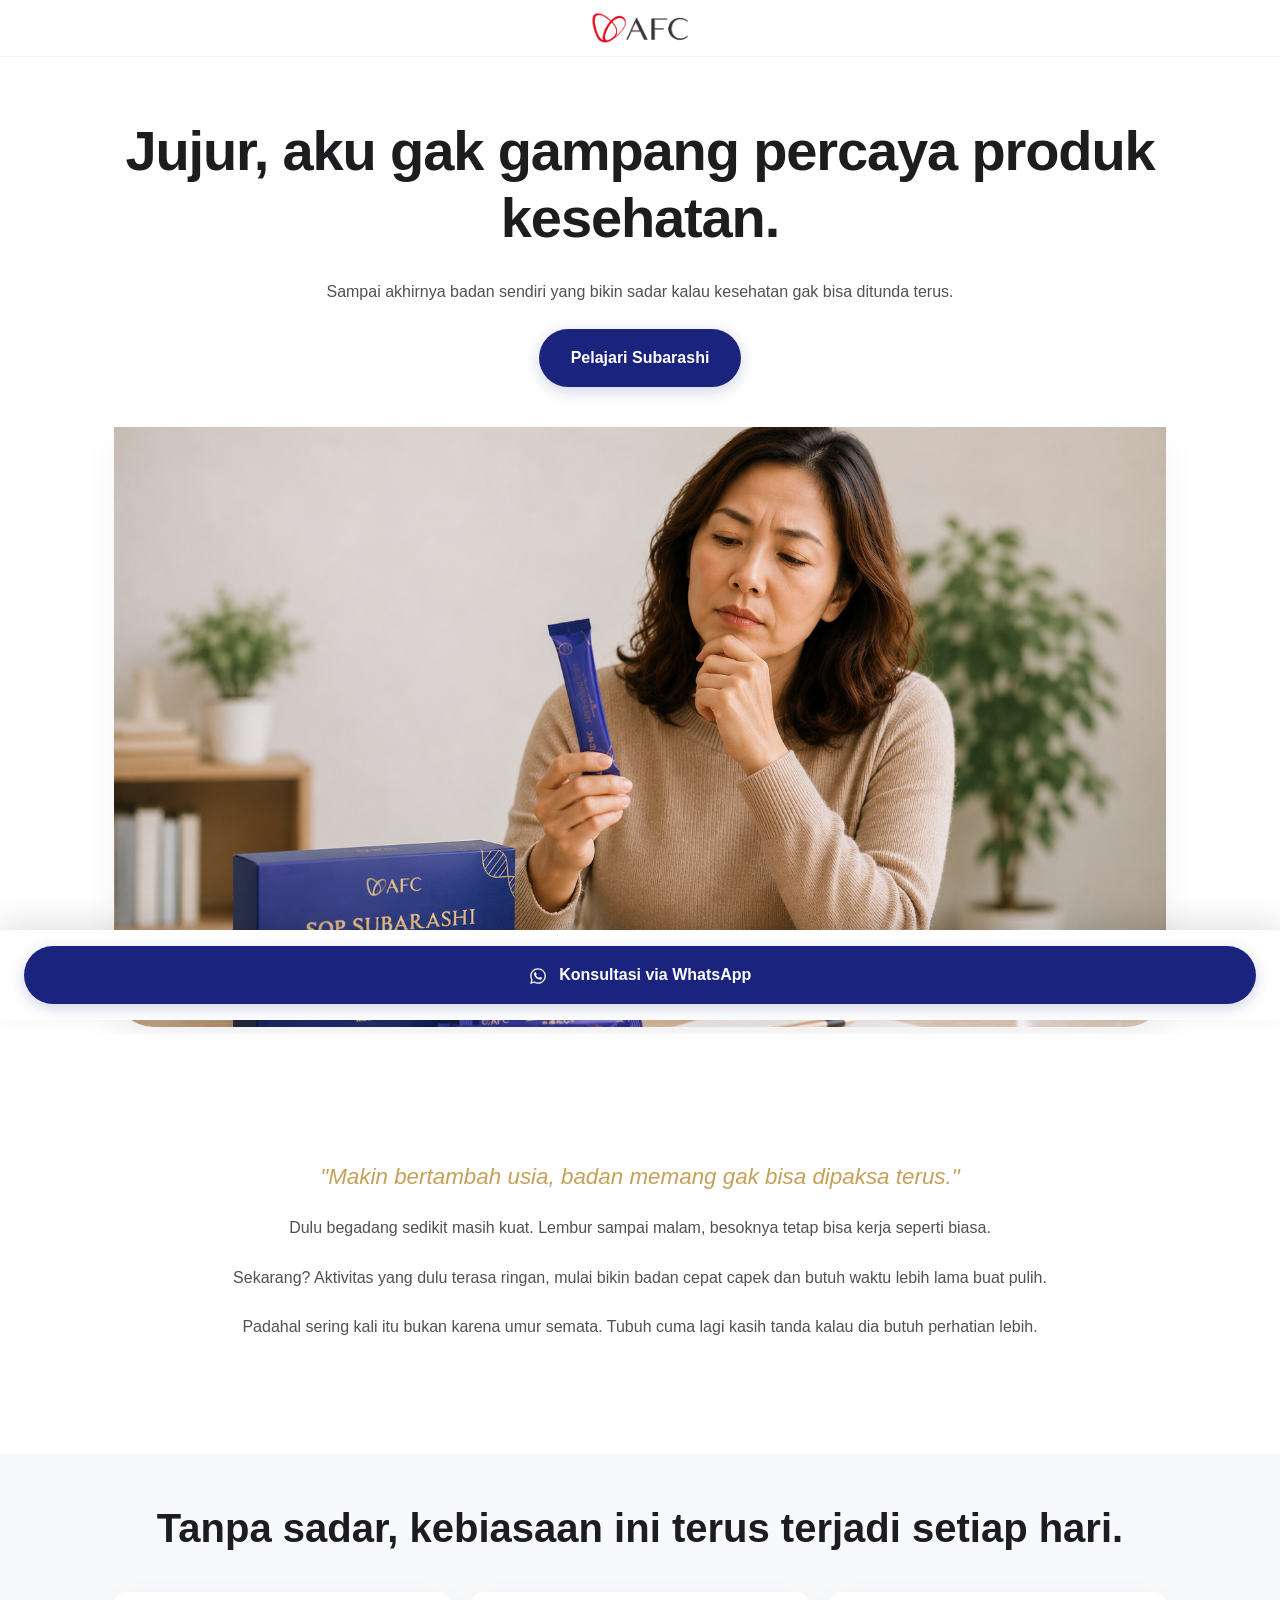
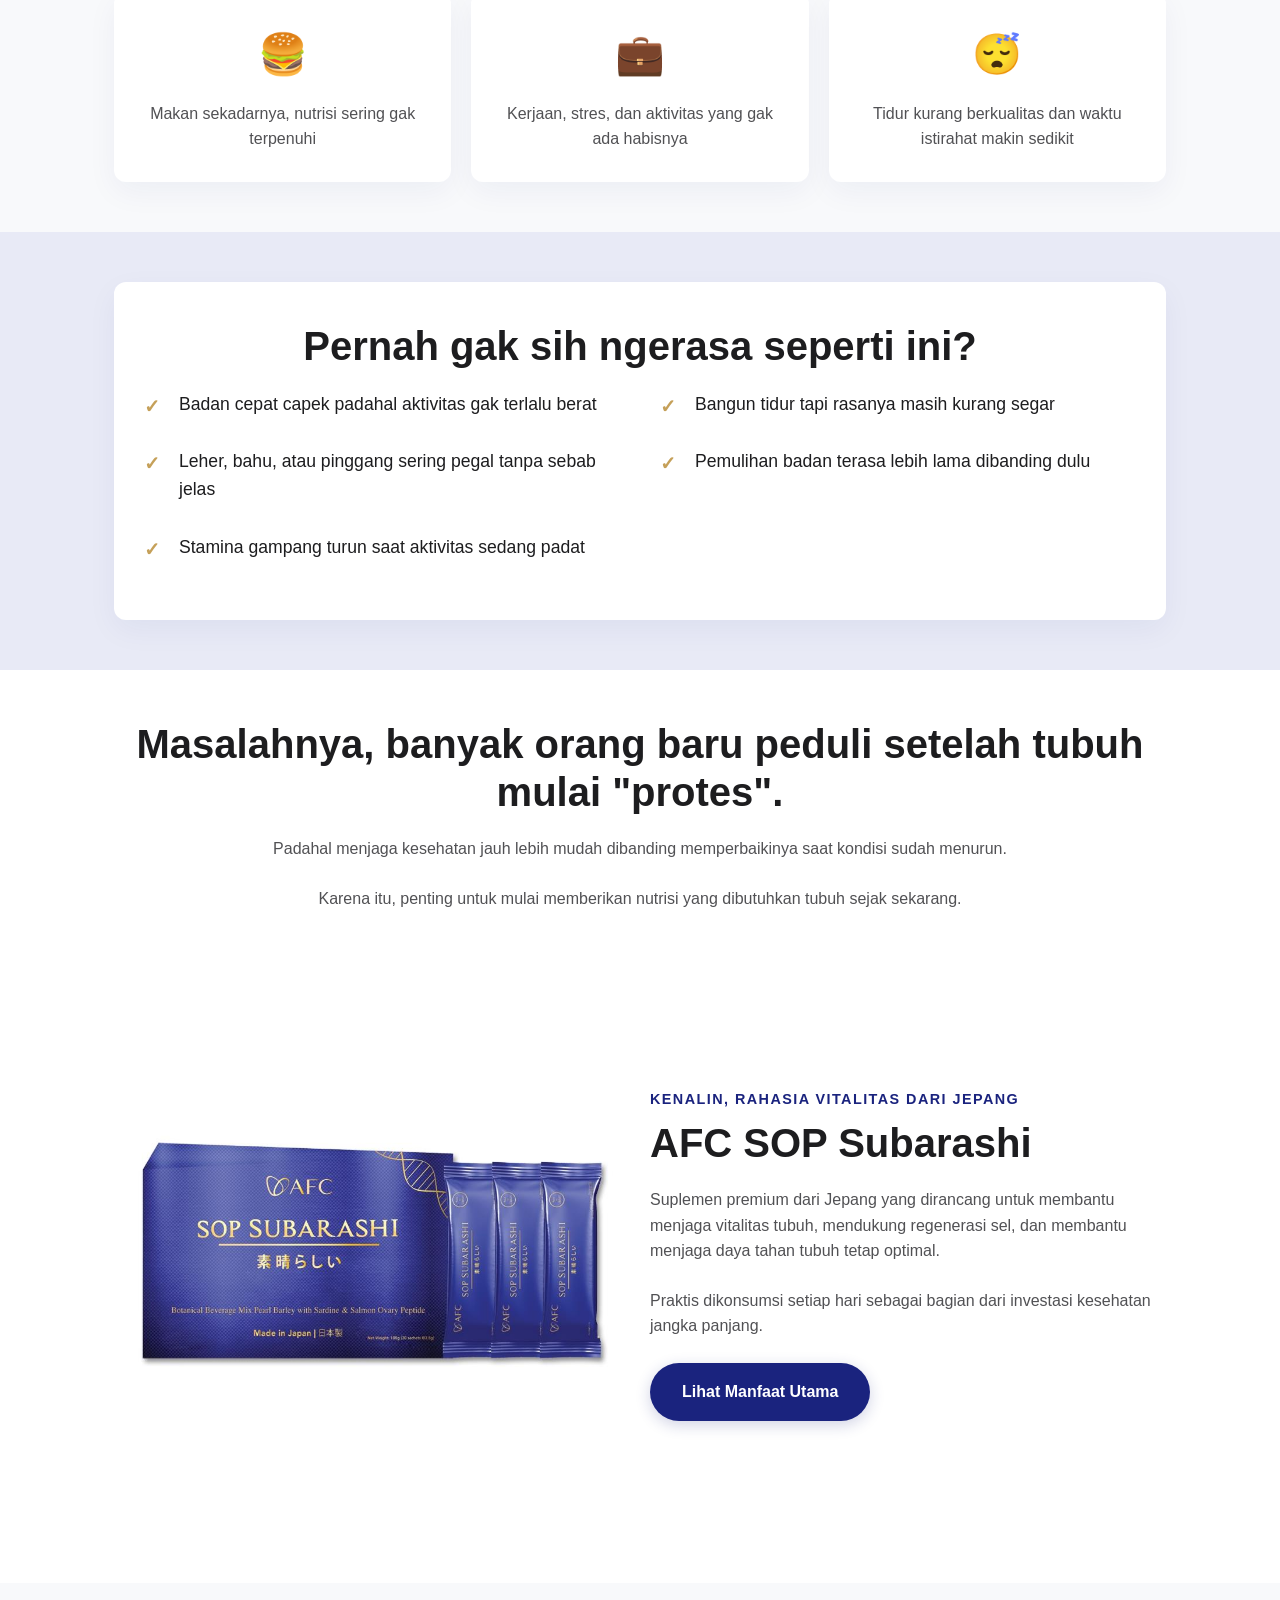
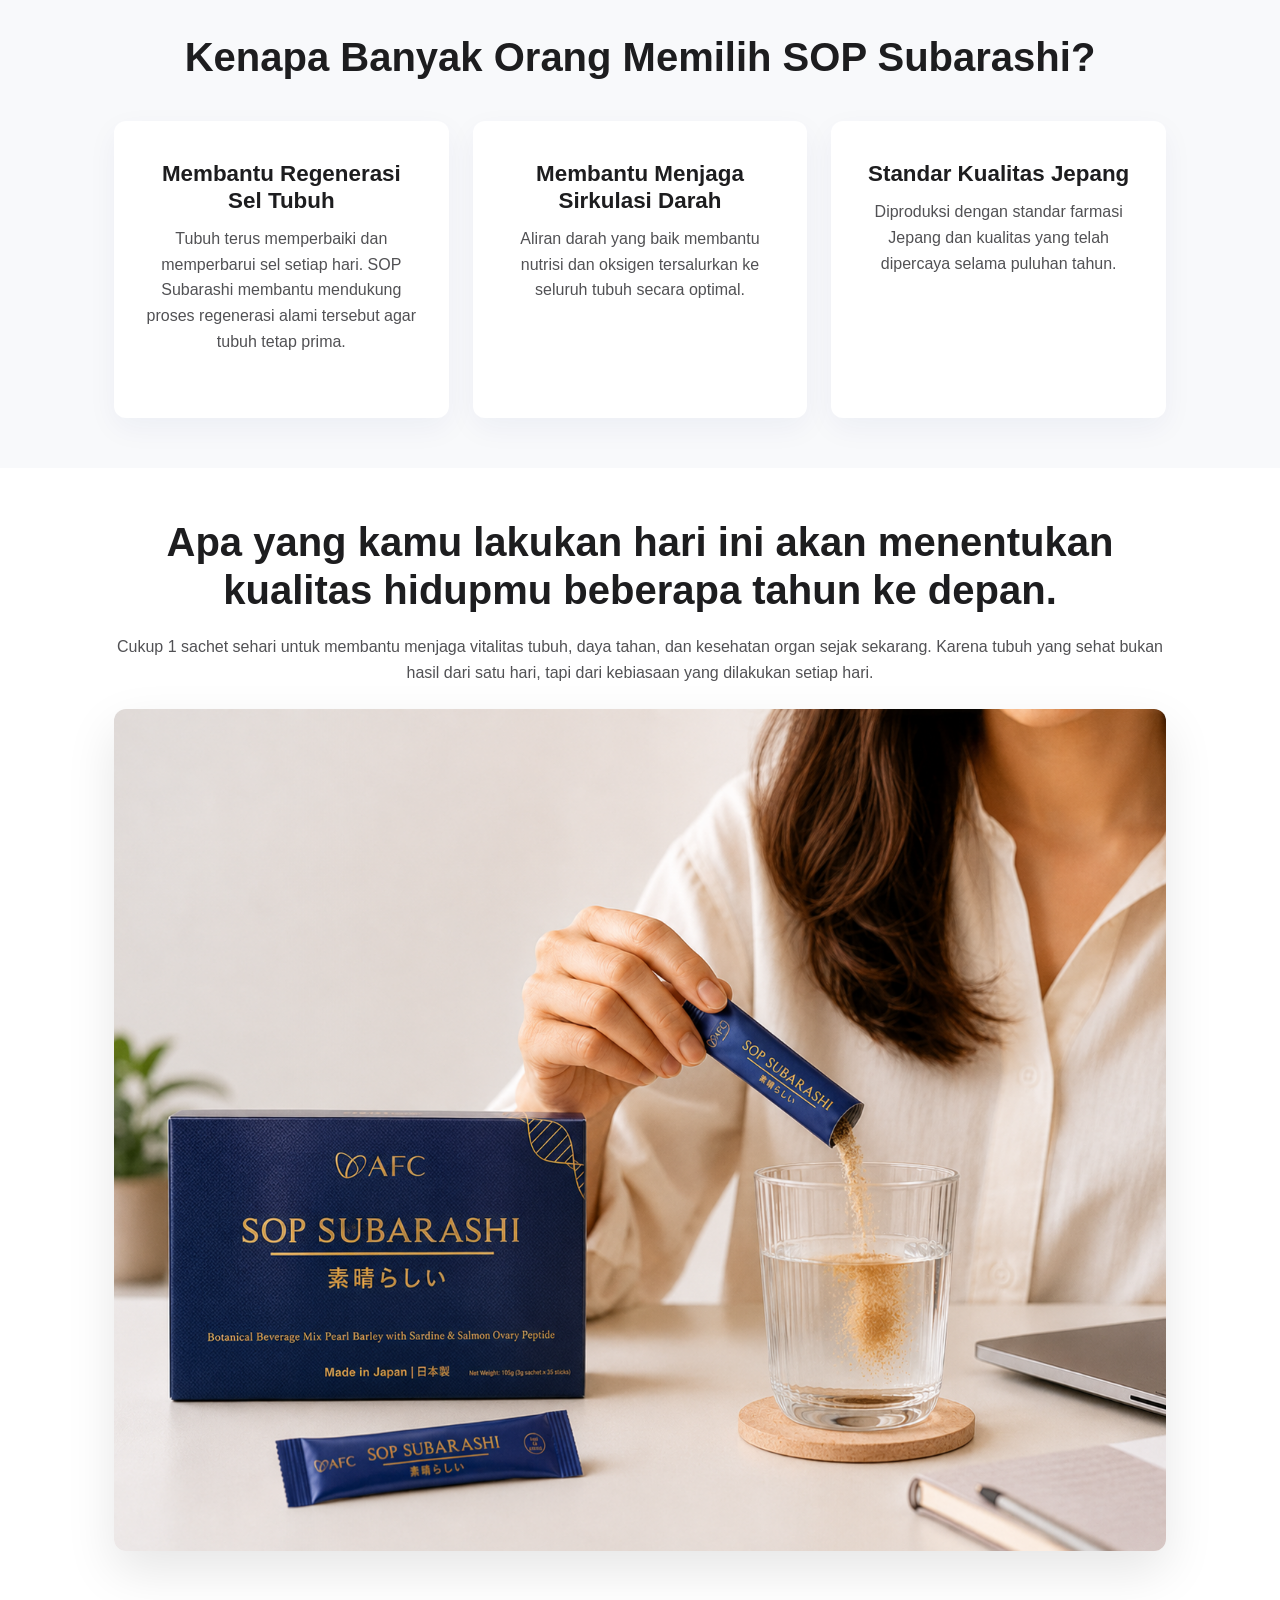
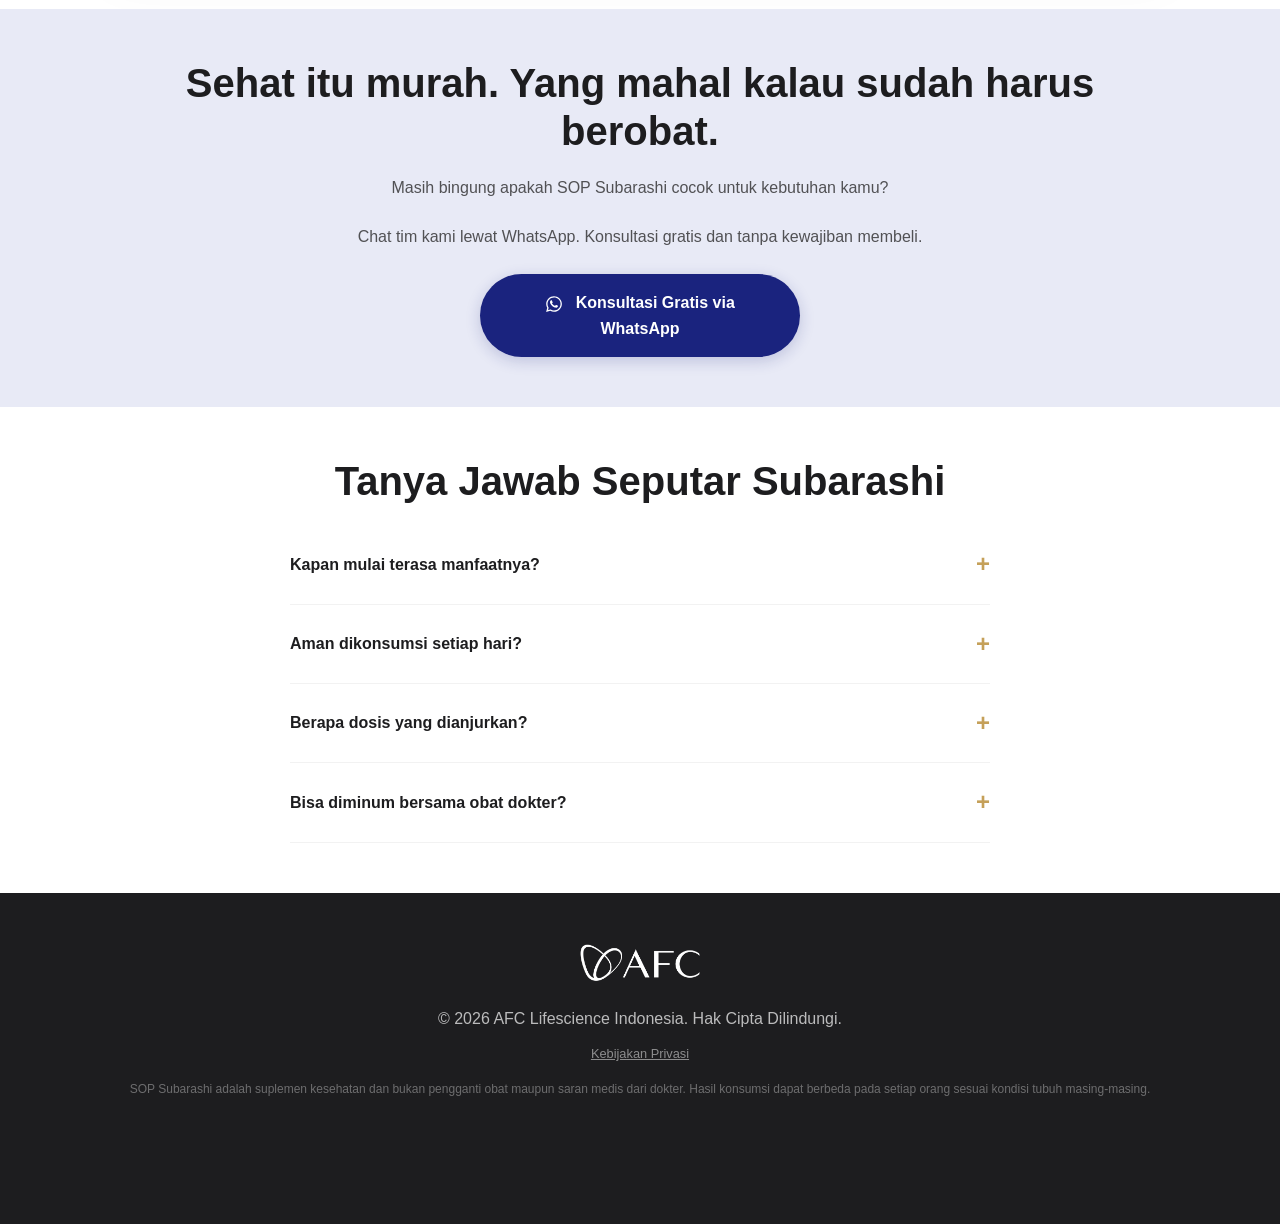
<file: index.html>
<!DOCTYPE html>
<html lang="id">
<head>
    <meta charset="UTF-8">
    <meta name="viewport" content="width=device-width, initial-scale=1.0, maximum-scale=1.0, user-scalable=no">
    <title>AFC SOP Subarashi - Solusi Regenerasi Sel & Kesehatan Organ</title>
    <meta name="description" content="Bantu jaga kesehatan organ tubuh dan regenerasi sel dengan SOP Subarashi. Formulasi premium dari Jepang untuk masa depan yang lebih baik.">
    <link rel="stylesheet" href="style.css">
    <!-- Meta Pixel Code -->
    <script>
    !function(f,b,e,v,n,t,s)
    {if(f.fbq)return;n=f.fbq=function(){n.callMethod?
    n.callMethod.apply(n,arguments):n.queue.push(arguments)};
    if(!f._fbq)f._fbq=n;n.push=n;n.loaded=!0;n.version='2.0';
    n.queue=[];t=b.createElement(e);t.async=!0;
    t.src=v;s=b.getElementsByTagName(e)[0];
    s.parentNode.insertBefore(t,s)}(window, document,'script',
    'https://connect.facebook.net/en_US/fbevents.js');
    fbq('init', '958885573763756');
    fbq('track', 'PageView');
    fbq('track', 'ViewContent');
    </script>
    <noscript><img height="1" width="1" style="display:none"
    src="https://www.facebook.com/tr?id=958885573763756&ev=PageView&noscript=1"
    /></noscript>
    <!-- End Meta Pixel Code -->
</head>

<body>
    <header class="header">
        <div class="container">
            <img src="image/logo.png" alt="AFC Logo" class="logo">
        </div>
    </header>

    <main>
        <section class="hero" id="hero">
            <div class="container hero-content reveal">
                <h1 id="dynamic-headline">Jujur, aku gak gampang percaya produk kesehatan.</h1>
                <p id="dynamic-subheadline">Sampai akhirnya badan sendiri yang bikin sadar kalau kesehatan gak bisa ditunda terus.</p>
                <a href="#reflection" class="btn btn-primary" id="dynamic-cta">Pelajari Subarashi</a>
            </div>
            <div class="container hero-image-container reveal delay-1">
                <img src="image/angle_1.png" alt="Hero Visual" id="dynamic-hero-img" class="hero-img">
            </div>
        </section>

        <!-- Section 2: Emotional Awareness -->
        <section id="reflection" class="reflection section-padding reveal">
            <div class="container text-center">
                <div class="quote-box">
                    <h3>"Makin bertambah usia, badan memang gak bisa dipaksa terus."</h3>
                    <p>Dulu begadang sedikit masih kuat. Lembur sampai malam, besoknya tetap bisa kerja seperti biasa.</p>
                    <p>Sekarang? Aktivitas yang dulu terasa ringan, mulai bikin badan cepat capek dan butuh waktu lebih lama buat pulih.</p>
                    <p>Padahal sering kali itu bukan karena umur semata. Tubuh cuma lagi kasih tanda kalau dia butuh perhatian lebih.</p>
                </div>
            </div>
        </section>

        <!-- Section 3: Lifestyle -->
        <section class="lifestyle section-padding bg-warm reveal">
            <div class="container text-center">
                <h2 class="section-title">Tanpa sadar, kebiasaan ini terus terjadi setiap hari.</h2>
                <div class="lifestyle-grid">
                    <div class="lifestyle-item reveal delay-1">
                        <div class="icon">🍔</div>
                        <p>Makan sekadarnya, nutrisi sering gak terpenuhi</p>
                    </div>
                    <div class="lifestyle-item reveal delay-2">
                        <div class="icon">💼</div>
                        <p>Kerjaan, stres, dan aktivitas yang gak ada habisnya</p>
                    </div>
                    <div class="lifestyle-item reveal delay-3">
                        <div class="icon">😴</div>
                        <p>Tidur kurang berkualitas dan waktu istirahat makin sedikit</p>
                    </div>
                </div>
            </div>
        </section>

        <!-- Section 4: Problem / Symptoms -->
        <section class="fatigue section-padding bg-navy-light reveal">
            <div class="container">
                <div class="content-box">
                    <h2 class="section-title text-center">Pernah gak sih ngerasa seperti ini?</h2>
                    <ul class="check-list">
                        <li class="reveal delay-1">Badan cepat capek padahal aktivitas gak terlalu berat</li>
                        <li class="reveal delay-2">Bangun tidur tapi rasanya masih kurang segar</li>
                        <li class="reveal delay-3">Leher, bahu, atau pinggang sering pegal tanpa sebab jelas</li>
                        <li class="reveal delay-4">Pemulihan badan terasa lebih lama dibanding dulu</li>
                        <li class="reveal delay-5">Stamina gampang turun saat aktivitas sedang padat</li>
                    </ul>
                </div>
            </div>
        </section>

        <!-- Section: Transition -->
        <section class="transition-section section-padding reveal">
            <div class="container text-center">
                <h2 class="section-title">Masalahnya, banyak orang baru peduli setelah tubuh mulai "protes".</h2>
                <p>Padahal menjaga kesehatan jauh lebih mudah dibanding memperbaikinya saat kondisi sudah menurun.</p>
                <p>Karena itu, penting untuk mulai memberikan nutrisi yang dibutuhkan tubuh sejak sekarang.</p>
            </div>
        </section>

        <!-- Section 5: Product Intro -->
        <section id="intro" class="product-intro section-padding reveal">
            <div class="container">
                <div class="two-col">
                    <div class="product-visual reveal delay-1">
                        <img src="image/product.jpg" alt="AFC SOP Subarashi Box" class="img-responsive floating">
                    </div>
                    <div class="product-text reveal delay-2">
                        <span class="sub-title">Kenalin, Rahasia Vitalitas dari Jepang</span>
                        <h2>AFC SOP Subarashi</h2>
                        <p>Suplemen premium dari Jepang yang dirancang untuk membantu menjaga vitalitas tubuh, mendukung regenerasi sel, dan membantu menjaga daya tahan tubuh tetap optimal.</p>
                        <p>Praktis dikonsumsi setiap hari sebagai bagian dari investasi kesehatan jangka panjang.</p>
                        <a href="#benefits" class="btn btn-primary">Lihat Manfaat Utama</a>
                    </div>
                </div>
            </div>
        </section>

        <!-- Section 6: Benefit / Why Subarashi -->
        <section id="benefits" class="benefits section-padding bg-warm reveal">
            <div class="container">
                <h2 class="section-title text-center">Kenapa Banyak Orang Memilih SOP Subarashi?</h2>
                <div class="benefit-cards">
                    <div class="card reveal delay-1">
                        <h3>Membantu Regenerasi Sel Tubuh</h3>
                        <p>Tubuh terus memperbaiki dan memperbarui sel setiap hari. SOP Subarashi membantu mendukung proses regenerasi alami tersebut agar tubuh tetap prima.</p>
                    </div>
                    <div class="card reveal delay-2">
                        <h3>Membantu Menjaga Sirkulasi Darah</h3>
                        <p>Aliran darah yang baik membantu nutrisi dan oksigen tersalurkan ke seluruh tubuh secara optimal.</p>
                    </div>
                    <div class="card reveal delay-3">
                        <h3>Standar Kualitas Jepang</h3>
                        <p>Diproduksi dengan standar farmasi Jepang dan kualitas yang telah dipercaya selama puluhan tahun.</p>
                    </div>
                </div>
            </div>
        </section>

        <!-- Section 7: Daily Habit / Consumption -->
        <section id="showcase" class="showcase section-padding reveal">
            <div class="container text-center">
                <h2 class="section-title">Apa yang kamu lakukan hari ini akan menentukan kualitas hidupmu beberapa tahun ke depan.</h2>
                <p class="mb-4">Cukup 1 sachet sehari untuk membantu menjaga vitalitas tubuh, daya tahan, dan kesehatan organ sejak sekarang. Karena tubuh yang sehat bukan hasil dari satu hari, tapi dari kebiasaan yang dilakukan setiap hari.</p>
                <div class="showcase-img reveal delay-1">
                    <img src="image/use_product.png" alt="SOP Subarashi Daily Habit" class="img-full rounded shadow">
                </div>
            </div>
        </section>

        <!-- Section 8: CTA Area -->
        <section class="final-cta section-padding bg-navy-light text-center reveal">
            <div class="container">
                <h2>Sehat itu murah. Yang mahal kalau sudah harus berobat.</h2>
                <p>Masih bingung apakah SOP Subarashi cocok untuk kebutuhan kamu?</p>
                <p>Chat tim kami lewat WhatsApp. Konsultasi gratis dan tanpa kewajiban membeli.</p>
                <a href="https://wa.me/6285191579646?text=Halo%2C%20boleh%20tanya%20lebih%20lanjut%20tentang%20produk%20SOP%20Subarashi%20ini%3F" class="btn btn-primary btn-large reveal delay-1" target="_blank">
                    <svg style="width: 18px; height: 18px; margin-right: 8px; vertical-align: middle;" viewBox="0 0 448 512" fill="currentColor"><path d="M380.9 97.1C339 55.1 283.2 32 223.9 32c-122.4 0-222 99.6-222 222 0 39.1 10.2 77.3 29.6 111L0 480l117.7-30.9c32.7 17.7 68.9 27.1 106 27.1h.1c122.3 0 224.1-99.6 224.1-222 0-59.3-25.2-115-67.1-157zm-157 341.6c-33.2 0-65.7-8.9-94-25.7l-6.7-4-69.8 18.3L72 359.2l-4.4-7c-18.5-29.4-28.2-63.3-28.2-98.2 0-101.7 82.8-184.5 184.6-184.5 49.3 0 95.6 19.2 130.4 54.1 34.8 34.9 56.2 81.2 56.1 130.5 0 101.8-84.9 184.6-186.6 184.6zm101.2-138.2c-5.5-2.8-32.8-16.2-37.9-18-5.1-1.9-8.8-2.8-12.5 2.8-3.7 5.6-14.3 18-17.6 21.8-3.2 3.7-6.5 4.2-12 1.4-5.6-2.8-23.6-8.7-45-27.7-16.6-14.8-27.9-33.2-31.1-38.8-3.2-5.6-.3-8.6 2.5-11.4 2.5-2.5 5.6-6.5 8.3-9.7 2.8-3.2 3.7-5.6 5.6-9.3 1.9-3.7.9-6.9-.5-9.7-1.4-2.8-12.5-30.1-17.1-41.2-4.5-10.8-9.1-9.3-12.5-9.5-3.2-.2-6.9-.2-10.6-.2-3.7 0-9.7 1.4-14.8 6.9-5.1 5.6-19.4 19-19.4 46.3 0 27.3 19.9 53.7 22.6 57.4 2.8 3.7 39.1 59.7 94.8 83.8 13.2 5.8 23.5 9.2 31.5 11.8 13.3 4.2 25.4 3.6 35 2.2 10.7-1.6 32.8-13.4 37.4-26.4 4.6-13 4.6-24.1 3.2-26.4-1.3-2.5-5-3.9-10.5-6.6z"/></svg> Konsultasi Gratis via WhatsApp
                </a>
            </div>
        </section>

        <!-- Section 9: FAQ -->
        <section class="faq section-padding reveal">
            <div class="container">
                <h2 class="section-title text-center">Tanya Jawab Seputar Subarashi</h2>
                <div class="accordion">
                    <div class="accordion-item reveal delay-1">
                        <div class="accordion-header">Kapan mulai terasa manfaatnya?</div>
                        <div class="accordion-content">Setiap orang bisa merasakan hasil yang berbeda. Namun banyak pengguna mulai merasa tubuh lebih segar, tidur lebih nyaman, dan stamina lebih baik setelah konsumsi rutin selama 1-2 minggu.</div>
                    </div>
                    <div class="accordion-item reveal delay-2">
                        <div class="accordion-header">Aman dikonsumsi setiap hari?</div>
                        <div class="accordion-content">Ya. SOP Subarashi dirancang sebagai suplemen harian dan sudah memiliki izin BPOM serta sertifikasi Halal sehingga aman dikonsumsi secara rutin sesuai anjuran.</div>
                    </div>
                    <div class="accordion-item reveal delay-3">
                        <div class="accordion-header">Berapa dosis yang dianjurkan?</div>
                        <div class="accordion-content">Untuk menjaga kesehatan harian, cukup 1 sachet per hari. Untuk kebutuhan pemulihan atau kondisi tertentu, bisa dikonsumsi 2 sachet per hari sesuai anjuran.</div>
                    </div>
                    <div class="accordion-item reveal delay-4">
                        <div class="accordion-header">Bisa diminum bersama obat dokter?</div>
                        <div class="accordion-content">Bisa. Sebaiknya beri jeda sekitar 1-2 jam dari konsumsi obat agar penyerapan nutrisi tetap optimal.</div>
                    </div>
                </div>
            </div>
        </section>
    </main>

    <footer class="footer section-padding bg-dark">
        <div class="container text-center">
            <img src="image/logo.png" alt="AFC Logo" class="logo-footer">
            <p>&copy; 2026 AFC Lifescience Indonesia. Hak Cipta Dilindungi.</p>
            <p><a href="kebijakan-privasi.html" style="color: inherit; text-decoration: underline; font-size: 0.8rem; opacity: 0.7;">Kebijakan Privasi</a></p>
            <p class="disclaimer">SOP Subarashi adalah suplemen kesehatan dan bukan pengganti obat maupun saran medis dari dokter. Hasil konsumsi dapat berbeda pada setiap orang sesuai kondisi tubuh masing-masing.</p>
        </div>
    </footer>

    <div class="sticky-cta" id="sticky-cta">
        <a href="https://wa.me/6285191579646?text=Halo%2C%20boleh%20tanya%20lebih%20lanjut%20tentang%20produk%20SOP%20Subarashi%20ini%3F" class="btn btn-primary full-width" target="_blank">
            <svg style="width: 18px; height: 18px; margin-right: 8px; vertical-align: middle;" viewBox="0 0 448 512" fill="currentColor"><path d="M380.9 97.1C339 55.1 283.2 32 223.9 32c-122.4 0-222 99.6-222 222 0 39.1 10.2 77.3 29.6 111L0 480l117.7-30.9c32.7 17.7 68.9 27.1 106 27.1h.1c122.3 0 224.1-99.6 224.1-222 0-59.3-25.2-115-67.1-157zm-157 341.6c-33.2 0-65.7-8.9-94-25.7l-6.7-4-69.8 18.3L72 359.2l-4.4-7c-18.5-29.4-28.2-63.3-28.2-98.2 0-101.7 82.8-184.5 184.6-184.5 49.3 0 95.6 19.2 130.4 54.1 34.8 34.9 56.2 81.2 56.1 130.5 0 101.8-84.9 184.6-186.6 184.6zm101.2-138.2c-5.5-2.8-32.8-16.2-37.9-18-5.1-1.9-8.8-2.8-12.5 2.8-3.7 5.6-14.3 18-17.6 21.8-3.2 3.7-6.5 4.2-12 1.4-5.6-2.8-23.6-8.7-45-27.7-16.6-14.8-27.9-33.2-31.1-38.8-3.2-5.6-.3-8.6 2.5-11.4 2.5-2.5 5.6-6.5 8.3-9.7 2.8-3.2 3.7-5.6 5.6-9.3 1.9-3.7.9-6.9-.5-9.7-1.4-2.8-12.5-30.1-17.1-41.2-4.5-10.8-9.1-9.3-12.5-9.5-3.2-.2-6.9-.2-10.6-.2-3.7 0-9.7 1.4-14.8 6.9-5.1 5.6-19.4 19-19.4 46.3 0 27.3 19.9 53.7 22.6 57.4 2.8 3.7 39.1 59.7 94.8 83.8 13.2 5.8 23.5 9.2 31.5 11.8 13.3 4.2 25.4 3.6 35 2.2 10.7-1.6 32.8-13.4 37.4-26.4 4.6-13 4.6-24.1 3.2-26.4-1.3-2.5-5-3.9-10.5-6.6z"/></svg> Konsultasi via WhatsApp
        </a>
    </div>

    <script src="main.js"></script>
</body>
</html>
</file>
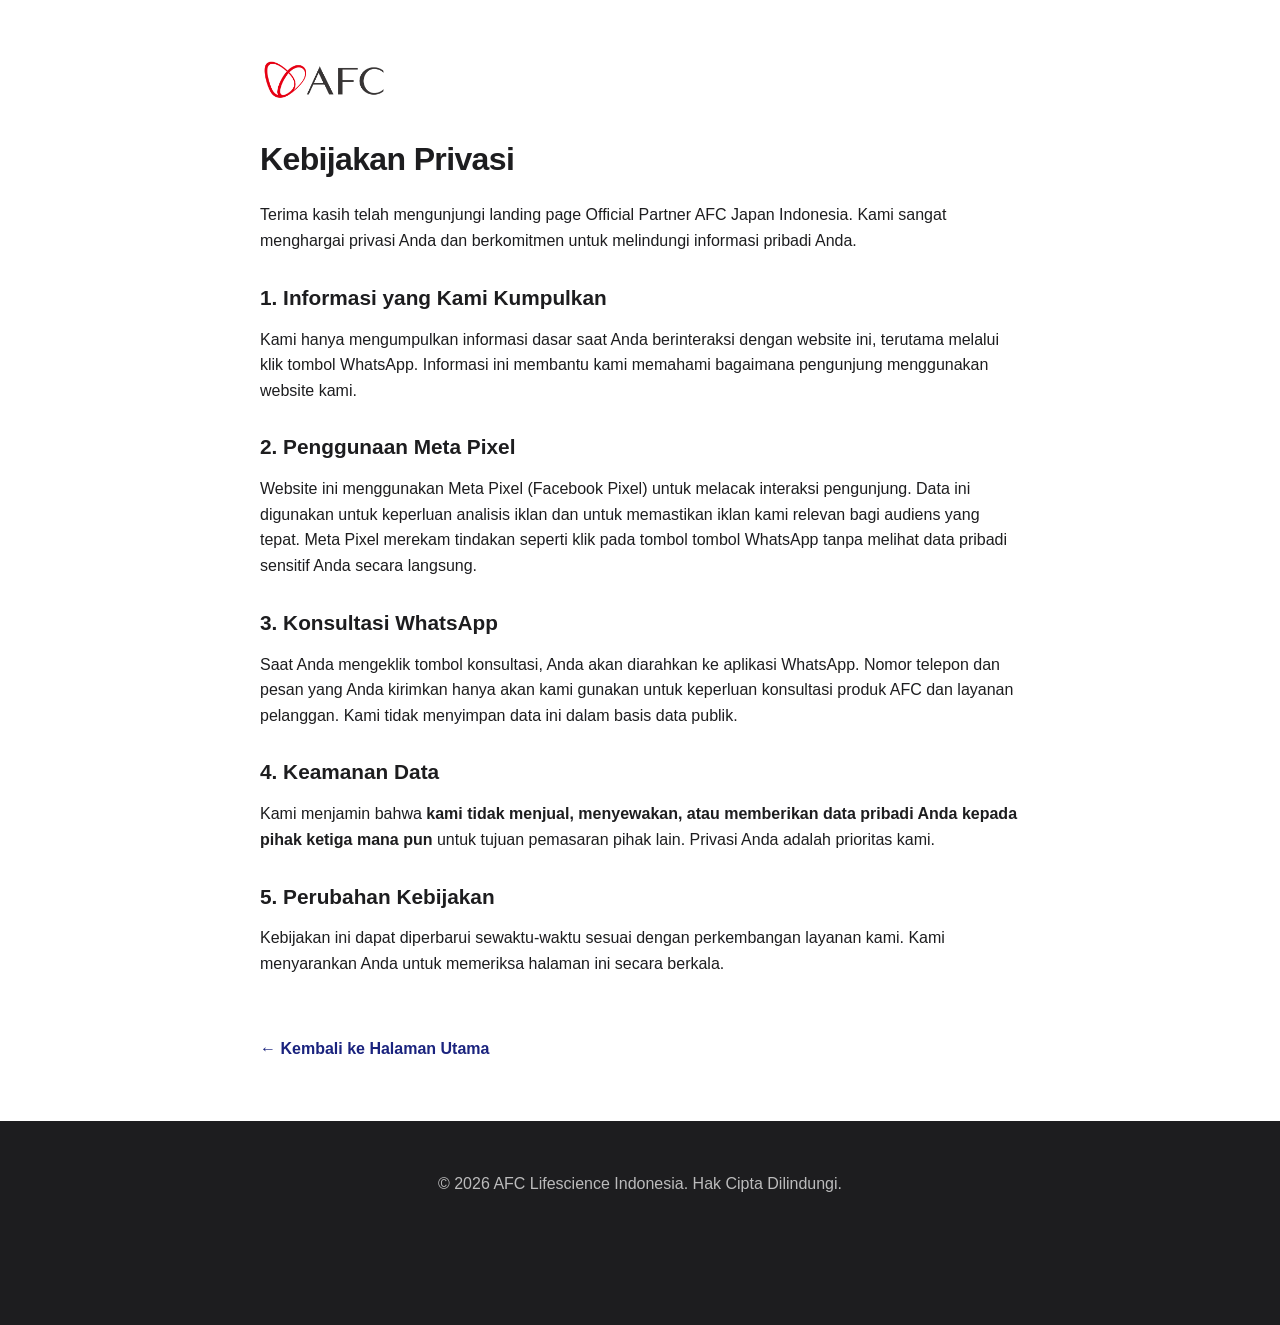
<file: kebijakan-privasi.html>
<!DOCTYPE html>
<html lang="id">
<head>
    <meta charset="UTF-8">
    <meta name="viewport" content="width=device-width, initial-scale=1.0">
    <title>Kebijakan Privasi - AFC SOP Subarashi</title>
    <link rel="stylesheet" href="style.css">
    <style>
        .policy-page {
            padding: 60px 0;
            text-align: left;
        }
        .policy-content {
            max-width: 800px;
            margin: 0 auto;
            padding: 0 20px;
        }
        .logo-back {
            height: 40px;
            margin-bottom: 40px;
            display: block;
        }
        .back-link {
            display: inline-block;
            margin-top: 40px;
            color: var(--primary);
            text-decoration: none;
            font-weight: 600;
        }
        .back-link:hover {
            text-decoration: underline;
        }
        h1 {
            font-size: 2rem;
            margin-bottom: 1.5rem;
        }
        h2 {
            font-size: 1.3rem;
            margin-top: 2rem;
            margin-bottom: 1rem;
        }
        p {
            margin-bottom: 1.2rem;
            color: var(--text-main);
        }
    </style>
</head>
<body>
    <main class="policy-page">
        <div class="policy-content">
            <img src="image/logo.png" alt="AFC Logo" class="logo-back">
            
            <h1>Kebijakan Privasi</h1>
            
            <p>Terima kasih telah mengunjungi landing page Official Partner AFC Japan Indonesia. Kami sangat menghargai privasi Anda dan berkomitmen untuk melindungi informasi pribadi Anda.</p>

            <h2>1. Informasi yang Kami Kumpulkan</h2>
            <p>Kami hanya mengumpulkan informasi dasar saat Anda berinteraksi dengan website ini, terutama melalui klik tombol WhatsApp. Informasi ini membantu kami memahami bagaimana pengunjung menggunakan website kami.</p>

            <h2>2. Penggunaan Meta Pixel</h2>
            <p>Website ini menggunakan Meta Pixel (Facebook Pixel) untuk melacak interaksi pengunjung. Data ini digunakan untuk keperluan analisis iklan dan untuk memastikan iklan kami relevan bagi audiens yang tepat. Meta Pixel merekam tindakan seperti klik pada tombol tombol WhatsApp tanpa melihat data pribadi sensitif Anda secara langsung.</p>

            <h2>3. Konsultasi WhatsApp</h2>
            <p>Saat Anda mengeklik tombol konsultasi, Anda akan diarahkan ke aplikasi WhatsApp. Nomor telepon dan pesan yang Anda kirimkan hanya akan kami gunakan untuk keperluan konsultasi produk AFC dan layanan pelanggan. Kami tidak menyimpan data ini dalam basis data publik.</p>

            <h2>4. Keamanan Data</h2>
            <p>Kami menjamin bahwa <strong>kami tidak menjual, menyewakan, atau memberikan data pribadi Anda kepada pihak ketiga mana pun</strong> untuk tujuan pemasaran pihak lain. Privasi Anda adalah prioritas kami.</p>

            <h2>5. Perubahan Kebijakan</h2>
            <p>Kebijakan ini dapat diperbarui sewaktu-waktu sesuai dengan perkembangan layanan kami. Kami menyarankan Anda untuk memeriksa halaman ini secara berkala.</p>

            <a href="index.html" class="back-link">← Kembali ke Halaman Utama</a>
        </div>
    </main>

    <footer class="footer section-padding bg-dark">
        <div class="container text-center">
            <p>&copy; 2026 AFC Lifescience Indonesia. Hak Cipta Dilindungi.</p>
        </div>
    </footer>
</body>
</html>
</file>
<file: style.css>
/* 
    AFC Hikari - Premium Japanese Wellness Aesthetic
    Design Tokens
*/
:root {
    --primary: #1A237E; /* Premium Navy */
    --primary-dark: #0D1440;
    --accent: #C5A059; /* Gold Accent */
    --accent-light: #D4AF37;
    --bg-light: #FFFFFF;
    --bg-warm: #F8F9FB; /* Soft Silk Grey */
    --bg-navy-light: #E8EAF6; /* Very light blue for sections */
    --text-main: #1D1D1F;
    --text-muted: #515154;
    --text-light: #FFFFFF;
    --dark: #1D1D1F;
    --white: #FFFFFF;
    --shadow: 0 10px 30px rgba(26, 35, 126, 0.05);
    --shadow-hover: 0 15px 40px rgba(26, 35, 126, 0.12);
    --radius: 12px;
    --container: 1100px;
    --transition: all 0.4s cubic-bezier(0.16, 1, 0.3, 1);
}

/* Reset & Base */
* {
    margin: 0;
    padding: 0;
    box-sizing: border-box;
    -webkit-tap-highlight-color: transparent;
}

html {
    scroll-behavior: smooth;
    font-size: 16px;
}

body {
    font-family: -apple-system, BlinkMacSystemFont, "Segoe UI", Roboto, Helvetica, Arial, sans-serif;
    color: var(--text-main);
    background: var(--bg-light);
    line-height: 1.6;
    overflow-x: hidden;
}

.container {
    width: 100%;
    max-width: var(--container);
    margin: 0 auto;
    padding: 0 24px;
}

/* Typography */
h1, h2, h3 {
    line-height: 1.2;
    margin-bottom: 0.5em;
    font-weight: 700;
}

h1 { font-size: 2.2rem; letter-spacing: -0.02em; }
h2 { font-size: 1.8rem; }
h3 { font-size: 1.4rem; }

p {
    margin-bottom: 1.5em;
    color: var(--text-muted);
}

.text-center { text-align: center; }
/* Sections */
.section-padding { padding: 50px 0; }
.transition-section { padding-bottom: 20px; }
.product-intro { padding-top: 20px; }
.bg-soft { background: var(--bg-light); }
.bg-warm { background: var(--bg-warm); }
.bg-navy-light { background: var(--bg-navy-light); }
.bg-dark { background: var(--dark); color: var(--text-light); }

/* Header */
.header {
    background: rgba(255, 255, 255, 0.7);
    backdrop-filter: blur(20px);
    -webkit-backdrop-filter: blur(20px);
    padding: 12px 0;
    position: sticky;
    top: 0;
    z-index: 100;
    border-bottom: 1px solid rgba(0,0,0,0.03);
}

.logo {
    height: 32px;
    display: block;
    margin: 0 auto;
}

/* Buttons */
.btn {
    display: inline-block;
    padding: 16px 32px;
    border-radius: 50px;
    text-decoration: none;
    font-weight: 600;
    font-size: 1rem;
    transition: var(--transition);
    border: none;
    cursor: pointer;
    text-align: center;
}

.btn-primary {
    background: var(--primary);
    color: var(--white);
    box-shadow: 0 4px 15px rgba(26, 35, 126, 0.2);
}

.btn-primary:hover {
    background: var(--primary-dark);
    transform: translateY(-2px);
    box-shadow: 0 8px 25px rgba(26, 35, 126, 0.3);
}

.btn-large {
    width: 100%;
    max-width: 320px;
}

.full-width { width: 100%; }

/* Hero Section */
.hero {
    position: relative;
    padding: 60px 0 40px;
    display: flex;
    flex-direction: column;
    align-items: center;
    text-align: center;
}

.hero-content {
    margin-bottom: 40px;
    opacity: 0;
    transition: opacity 0.3s ease-out;
}

.hero-content.is-ready {
    opacity: 1;
}

.hero-image-container {
    width: 100%;
    overflow: hidden;
    border-radius: 20px;
}

.hero-img {
    width: 100%;
    height: 480px;
    object-fit: cover;
    border-radius: 20px;
    box-shadow: 0 20px 40px rgba(0,0,0,0.05);
}


.badge {
    display: inline-block;
    padding: 6px 14px;
    background: rgba(197, 160, 89, 0.15);
    color: var(--accent);
    font-size: 0.8rem;
    font-weight: 700;
    border-radius: 4px;
    text-transform: uppercase;
    letter-spacing: 0.1em;
    margin-bottom: 1rem;
}

/* Lifestyle Grid */
.lifestyle-grid {
    display: grid;
    grid-template-columns: 1fr;
    gap: 20px;
    margin-top: 40px;
}

.lifestyle-item {
    background: var(--white);
    padding: 30px;
    border-radius: var(--radius);
    box-shadow: var(--shadow);
    transition: var(--transition);
}

.lifestyle-item .icon {
    font-size: 2.5rem;
    margin-bottom: 15px;
}

.lifestyle-item p {
    margin-bottom: 0;
    font-weight: 500;
}

/* Fatigue Section */
.content-box {
    background: var(--white);
    padding: 40px 30px;
    border-radius: var(--radius);
    box-shadow: var(--shadow);
}

.check-list {
    list-style: none;
    text-align: left;
}

.check-list li {
    padding-left: 35px;
    position: relative;
    margin-bottom: 1.2rem;
    font-size: 1.1rem;
    color: var(--text-main);
}

.check-list li::before {
    content: "✓";
    position: absolute;
    left: 0;
    top: 2px;
    color: var(--accent);
    font-weight: 900;
    font-size: 1.2rem;
}

/* Reflection Quote */
.quote-box {
    padding: 40px 0;
}

.quote-box h3 {
    font-style: italic;
    color: var(--accent);
    font-weight: 500;
    margin-bottom: 1.5rem;
}

/* Product Intro */
.two-col {
    display: flex;
    flex-direction: column;
    gap: 20px;
}

.img-responsive {
    max-width: 100%;
    height: auto;
    border-radius: var(--radius);
}

.floating {
    animation: float 4s ease-in-out infinite;
}

@keyframes float {
    0%, 100% { transform: translateY(0); }
    50% { transform: translateY(-10px); }
}

.sub-title {
    color: var(--primary);
    text-transform: uppercase;
    font-weight: 700;
    letter-spacing: 0.1em;
    font-size: 0.9rem;
    display: block;
    margin-bottom: 0.5rem;
}

/* Benefit Cards */
.benefit-cards {
    display: grid;
    grid-template-columns: 1fr;
    gap: 24px;
    margin-top: 40px;
}

.card {
    background: var(--white);
    padding: 40px 30px;
    border-radius: var(--radius);
    text-align: center;
    box-shadow: var(--shadow);
}

/* .card-num {
    font-size: 2.5rem;
    font-weight: 800;
    color: rgba(226, 180, 180, 0.2);
    margin-bottom: -1rem;
    line-height: 1;
} */

/* Showcase */
.shadow { box-shadow: 0 20px 50px rgba(0,0,0,0.1); }
.rounded { border-radius: 12px; }
.img-full { width: 100%; height: auto; }

/* FAQ Accordion */
.accordion {
    max-width: 700px;
    margin: 20px auto 0;
}

.accordion-item {
    border-bottom: 1px solid rgba(0,0,0,0.05);
    padding: 20px 0;
}

.accordion-header {
    font-weight: 600;
    cursor: pointer;
    display: flex;
    justify-content: space-between;
    align-items: center;
}

.accordion-header::after {
    content: "+";
    color: var(--accent);
    font-size: 1.5rem;
}

.accordion-content {
    max-height: 0;
    overflow: hidden;
    transition: max-height 0.3s ease;
    color: var(--text-muted);
    font-size: 0.95rem;
}

.accordion-item.is-open .accordion-content {
    max-height: 200px;
    margin-top: 15px;
}

.accordion-item.is-open .accordion-header::after {
    content: "−";
}

/* Footer */
.footer {
    padding-bottom: 120px;
}

.logo-footer {
    height: 40px;
    filter: brightness(0) invert(1);
    margin-bottom: 1rem;
}

.footer p {
    color: rgba(255, 255, 255, 0.7);
    margin-bottom: 0.5rem;
}

.disclaimer {
    font-size: 0.75rem;
    opacity: 0.5;
    margin-top: 1rem;
    line-height: normal;
}

/* Sticky CTA */
.sticky-cta {
    position: fixed;
    bottom: -120px;
    left: 0;
    right: 0;
    background: var(--white);
    padding: 16px 24px;
    box-shadow: 0 -10px 30px rgba(0,0,0,0.1);
    z-index: 99;
    transition: var(--transition);
}

.sticky-cta.visible {
    bottom: 0;
}

/* Responsive */
@media (min-width: 768px) {
    h1 { font-size: 3.5rem; }
    h2 { font-size: 2.5rem; }
    
    .hero-img { height: 600px; border-radius: 0 0 40px 40px; }
    
    .lifestyle-grid { grid-template-columns: repeat(3, 1fr); }
    .benefit-cards { grid-template-columns: repeat(3, 1fr); }
    
    .two-col {
        flex-direction: row;
        align-items: center;
        text-align: left;
    }
    
    .product-visual, .product-text { flex: 1; }
    
    .check-list { display: grid; grid-template-columns: 1fr 1fr; gap: 10px 40px; }
}

/* Reveal Animations */
.reveal {
    opacity: 0;
    transform: translateY(30px);
    transition: all 0.8s cubic-bezier(0.16, 1, 0.3, 1);
}

.reveal.active {
    opacity: 1;
    transform: translateY(0);
}

.delay-1 { transition-delay: 0.1s; }
.delay-2 { transition-delay: 0.2s; }
.delay-3 { transition-delay: 0.3s; }

/* Micro-interactions */
.lifestyle-item:hover, .card:hover {
    transform: translateY(-5px);
    box-shadow: var(--shadow-hover);
}

.btn-primary:active {
    transform: scale(0.98);
}
</file>
